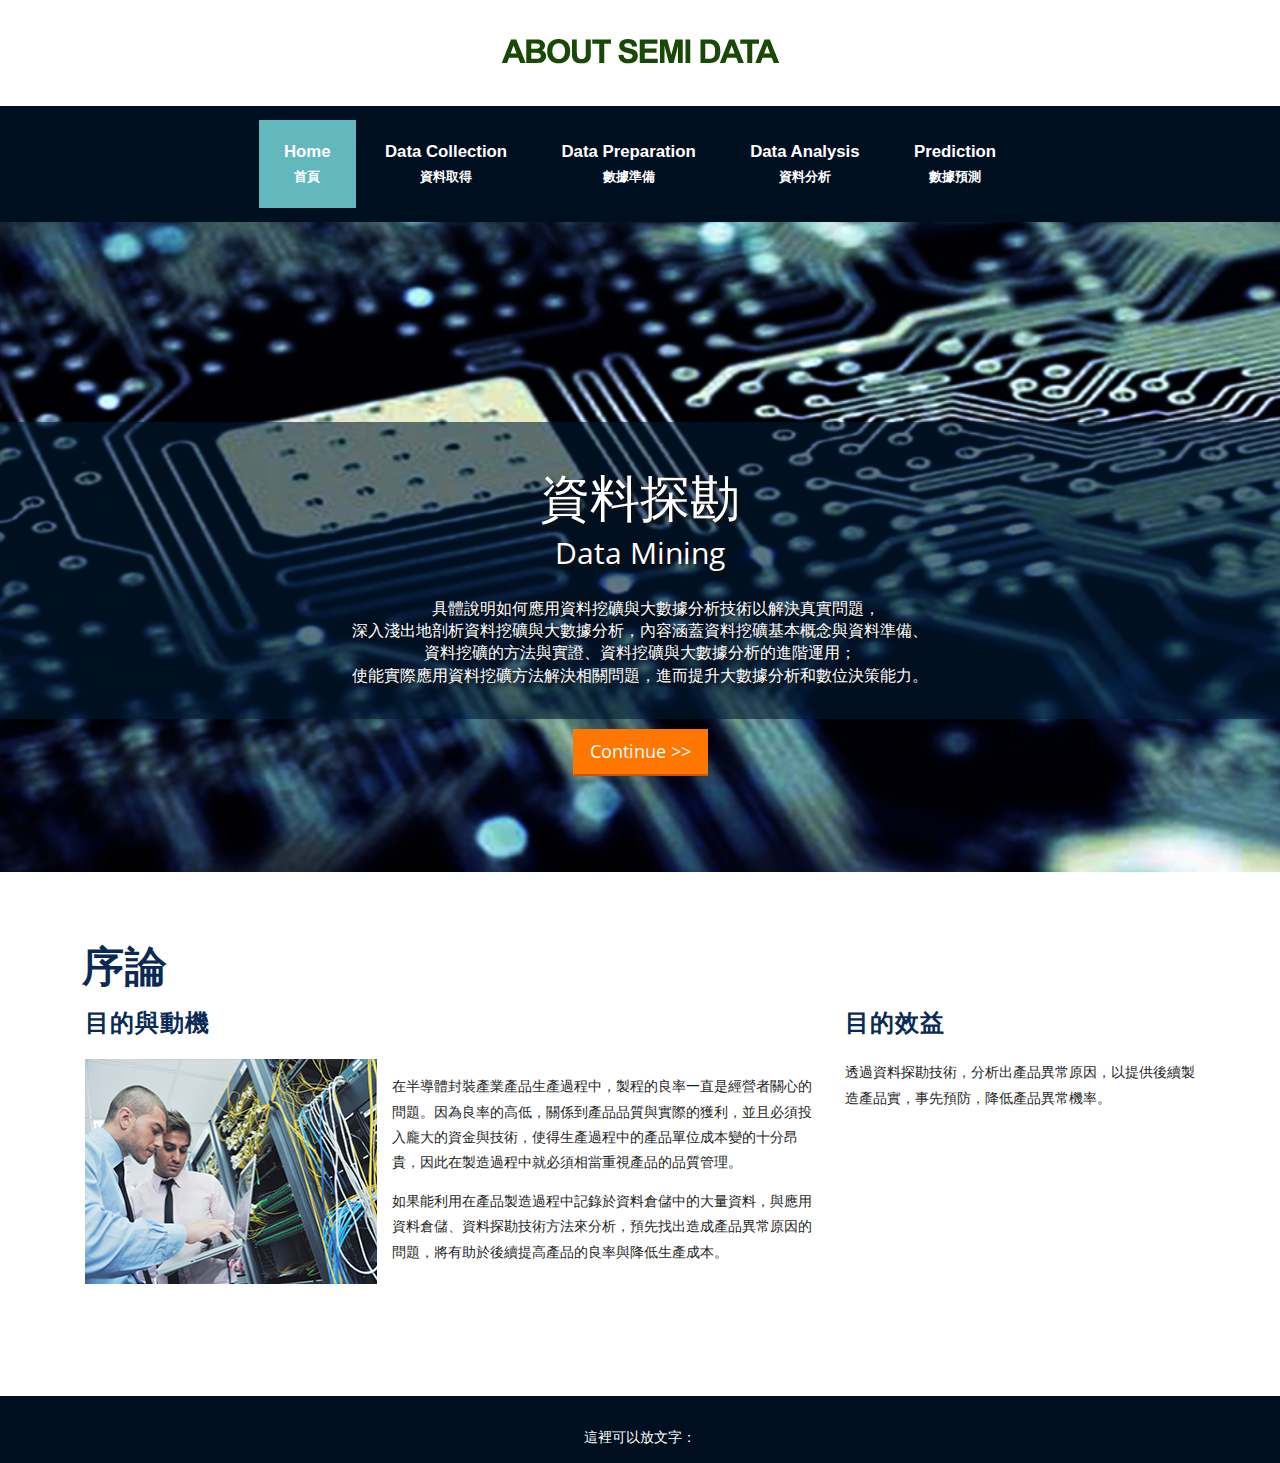
<file: web1/index.html>
<!DOCTYPE HTML>
<html>
<head>
<title>Semi Data Analysis</title>
<link href="css/bootstrap.css" rel="stylesheet" type="text/css" media="all">
<link href="css/style.css" rel="stylesheet" type="text/css" media="all" />
<meta name="viewport" content="width=device-width, initial-scale=1">
<meta http-equiv="Content-Type" content="text/html; charset=utf-8" />
<script type="application/x-javascript"> addEventListener("load", function() { setTimeout(hideURLbar, 0); }, false); function hideURLbar(){ window.scrollTo(0,1); } </script>
<script src="js/jquery.min.js"></script>
<script type="text/javascript" src="js/move-top.js"></script>
<script type="text/javascript" src="js/easing.js"></script>
<!--unknow>
<script type="text/javascript">
			jQuery(document).ready(function($) {
				$(".scroll").click(function(event){		
					event.preventDefault();
					$('html,body').animate({scrollTop:$(this.hash).offset().top},1200);
				});
			});
</script>
<!--unknow>

<!--script toTOP-->
<script type="text/javascript">
 	$(document).ready(function() {
				/*
				var defaults = {
				containerID: 'toTop', // fading element id
				containerHoverID: 'toTopHover', // fading element hover id
				scrollSpeed: 1200,
				easingType: 'linear' 
				};
				*/
	   $().UItoTop({ easingType: 'easeOutQuart' });
	});
</script>
<!--script toTOP-->	

	
</head>

<body>
	
<!-- header -->
<div class="header">
	<div class="logo">
	<a href="index.html"><img src="images/logo.png" class="img-responsive" alt="" /></a>
	</div>
	<div class="head-nav">
		<div class="container">
			<span class="menu">Menu</span>
			<ul class="cl-effect-7">
			<li class="active"><a href="index.html">Home</br><font size="2px">首頁</font></a></li>
			<li><a href="collection.html">Data Collection</br><font size="2px">資料取得</font></a></li>
			<li><a href="preparation.html">Data Preparation</br><font size="2px">數據準備</font></a></li>
			<li><a href="analysis.html">Data Analysis</br><font size="2px">資料分析</font></a></li>
			<li><a href="prediction.html">Prediction</br><font size="2px">數據預測</font></a></li>
			<div class="clearfix"></div>
			</ul>
			</div>
	</div>
		<!-- script-for-nav -->
			<script>
				$( "span.menu" ).click(function() {
				$( ".head-nav ul" ).slideToggle(300, function() {
				// Animation complete.
				});
				});
			</script>
		<!-- script-for-nav -->
        
</div>
<!-- header -->

       
<!-- banner -->
<div class="banner">		
	<div class="header-slider">
		<div class="slider">
            <div class="rslides">
               <p><span style="font-size:50px;">資料探勘</span></br><span style="font-size:30px;">Data Mining</span></br></br> &nbsp;&nbsp;&nbsp;&nbsp;&nbsp;&nbsp;&nbsp;&nbsp;具體說明如何應用資料挖礦與大數據分析技術以解決真實問題，</br>深入淺出地剖析資料挖礦與大數據分析，內容涵蓋資料挖礦基本概念與資料準備、</br>資料挖礦的方法與實證、資料挖礦與大數據分析的進階運用；</br>使能實際應用資料挖礦方法解決相關問題，進而提升大數據分析和數位決策能力。 </br></br></p>
			   <div id="continue"><a class="btn btn-lg btn-orange" href="#hello" role="button">Continue >></a></div>
            </div>        

	    </div>
	</div>
</div>
<!-- banner -->	
	
<!-- hello -->
<div class="hello" id="hello">
	<div class="container">
		<p></p>
		<h3>&nbsp;序論</h3>
		<div class="col-md-8 hello-left">
			<h5>目的與動機</h5>
				<div class="hello-1">
					<img src="images/7.jpg" class="img-responsive" alt="">
				</div>
				<div class="hello-2">
					<p>在半導體封裝產業產品生產過程中，製程的良率一直是經營者關心的問題。因為良率的高低，關係到產品品質與實際的獲利，並且必須投入龐大的資金與技術，使得生產過程中的產品單位成本變的十分昂貴，因此在製造過程中就必須相當重視產品的品質管理。</p><p>如果能利用在產品製造過程中記錄於資料倉儲中的大量資料，與應用資料倉儲、資料探勘技術方法來分析，預先找出造成產品異常原因的問題，將有助於後續提高產品的良率與降低生產成本。</p>
				</div>
				<div class="clearfix"></div>
		</div>
		<div class="col-md-4 hello-right">
			<h5>目的效益</h5>
				<div class="hello-3"></div>
					<p>透過資料探勘技術，分析出產品異常原因，以提供後續製造產品實，事先預防，降低產品異常機率。</p>
				<div class="clearfix"></div>
		</div>
				<div class="clearfix"></div>
	</div>
</div>
<!-- hello -->
<!-- to top -->
<a href="#" id="toTop" style="display: block;">
		<span id="toTopHover" style="opacity: 0;"></span>
		<span id="toTopHover" style="opacity: 0;"></span></a>
<!-- to top -->
<!-- footer -->
<div class="footer">
 	<div class="container">
		<p>這裡可以放文字：</p>
	</div>
</div>
<!-- footer -->
</body>
</html>
</file>
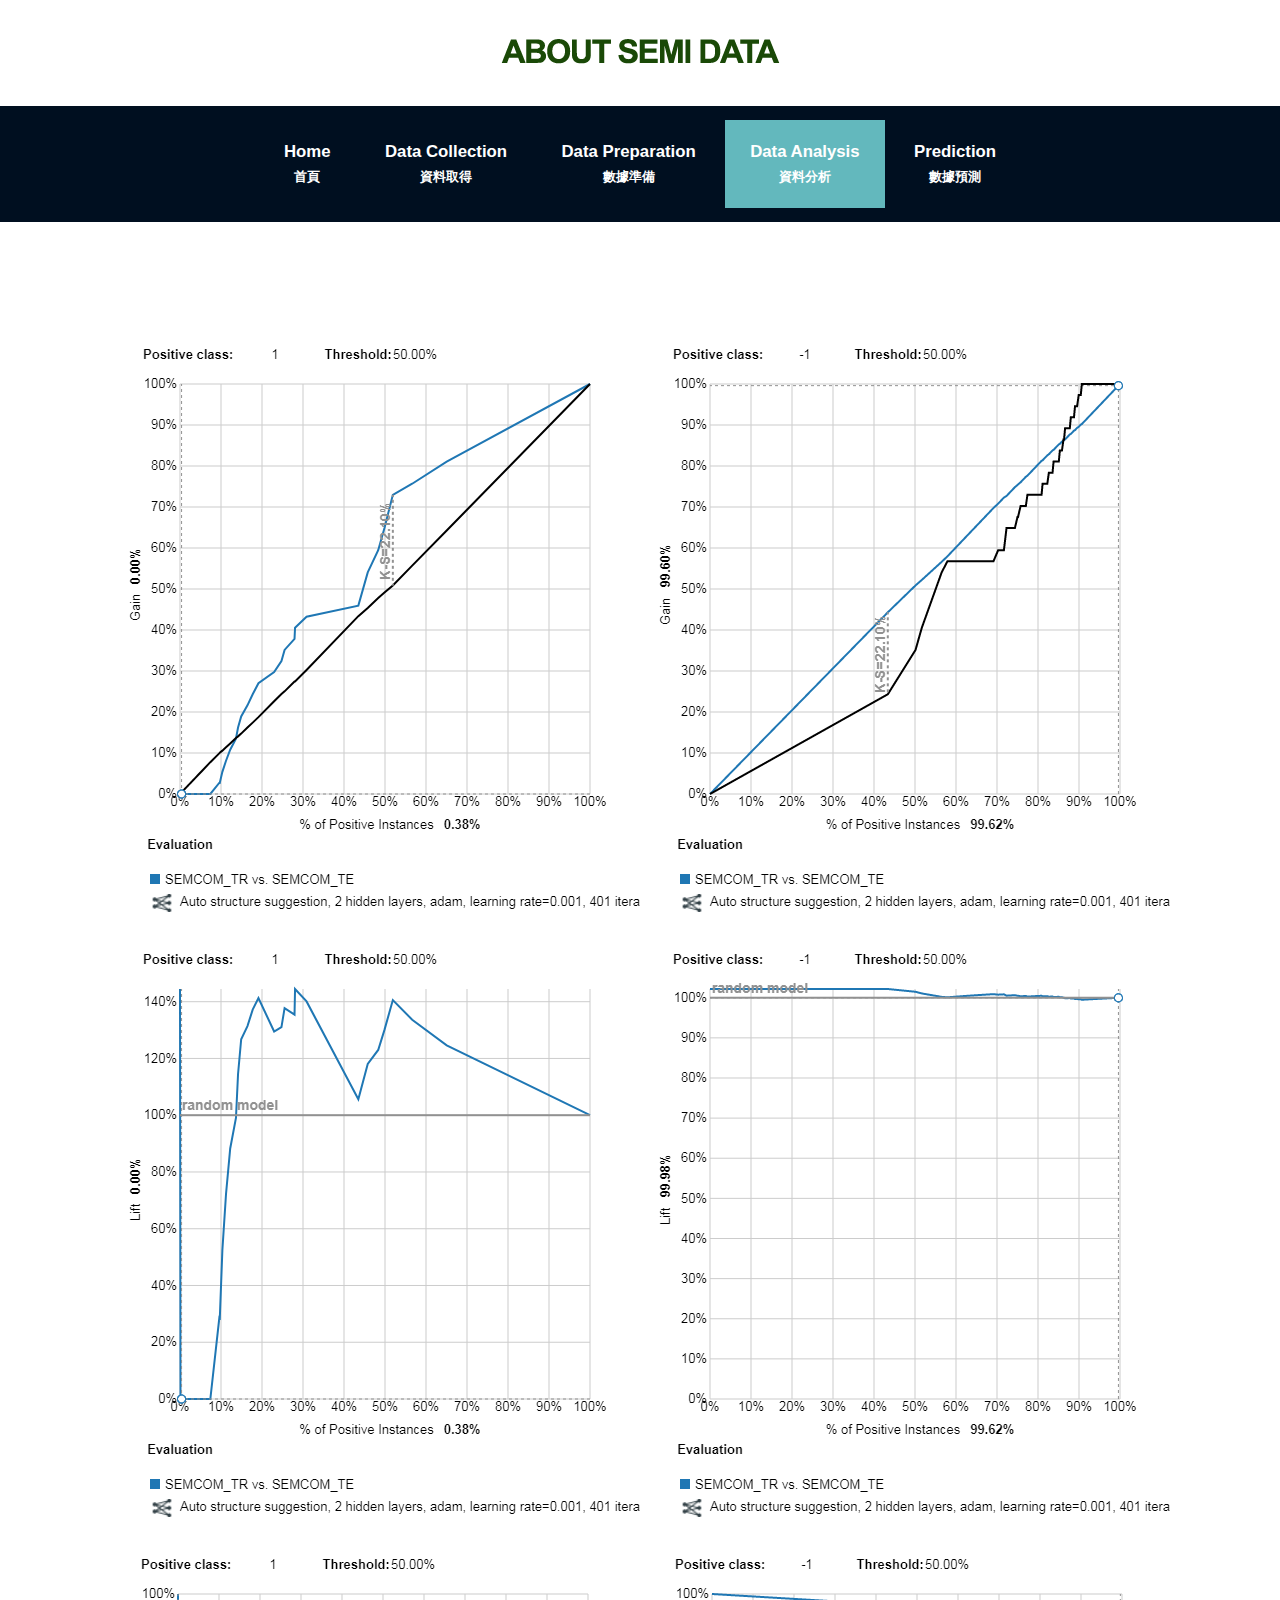
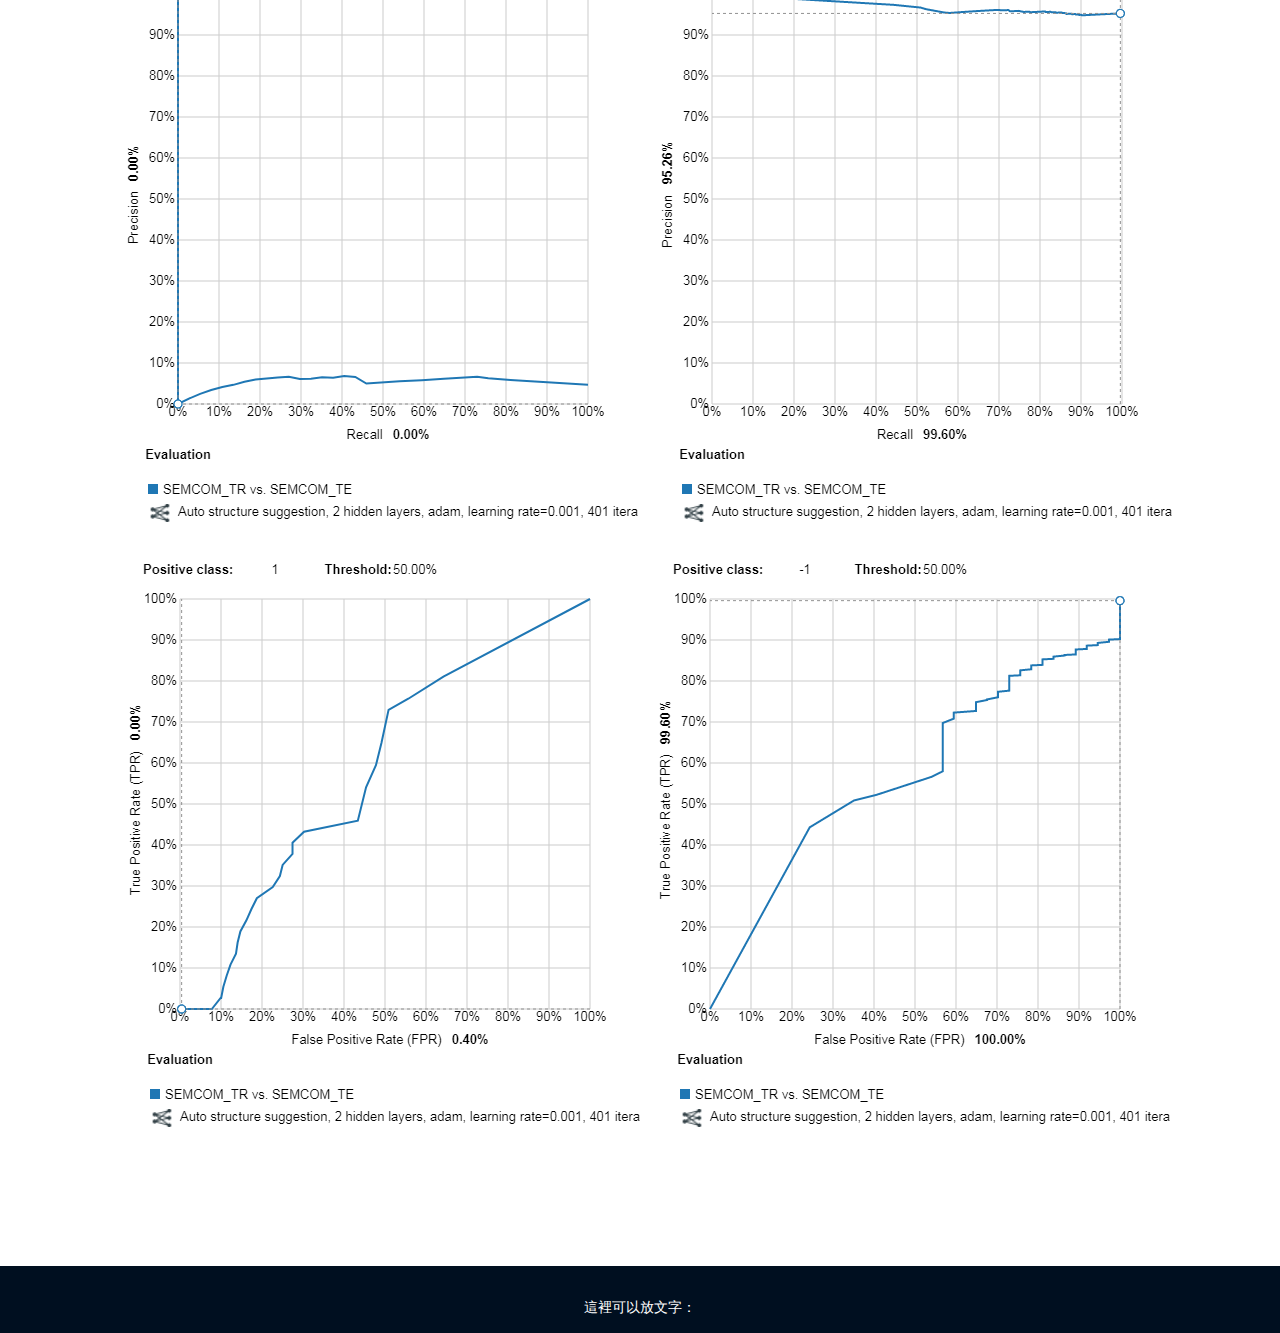
<file: web1/analysis.html>
<!DOCTYPE HTML>
<html>
<head>
<title>Semi Data Analysis</title>
<link href="css/bootstrap.css" rel="stylesheet" type="text/css" media="all">
<link href="css/style.css" rel="stylesheet" type="text/css" media="all" />
<meta name="viewport" content="width=device-width, initial-scale=1">
<meta http-equiv="Content-Type" content="text/html; charset=utf-8" />
<script type="application/x-javascript"> addEventListener("load", function() { setTimeout(hideURLbar, 0); }, false); function hideURLbar(){ window.scrollTo(0,1); } </script>
<script src="js/jquery.min.js"></script>
<script type="text/javascript" src="js/move-top.js"></script>
<script type="text/javascript" src="js/easing.js"></script>
<!--unknow>
<script type="text/javascript">
			jQuery(document).ready(function($) {
				$(".scroll").click(function(event){		
					event.preventDefault();
					$('html,body').animate({scrollTop:$(this.hash).offset().top},1200);
				});
			});
</script>
<!--unknow>

<!--script toTOP-->
<script type="text/javascript">
 	$(document).ready(function() {
				/*
				var defaults = {
				containerID: 'toTop', // fading element id
				containerHoverID: 'toTopHover', // fading element hover id
				scrollSpeed: 1200,
				easingType: 'linear' 
				};
				*/
	   $().UItoTop({ easingType: 'easeOutQuart' });
	});
</script>
<!--script toTOP-->	

	
</head>
<body>
<!-- header -->
<div class="header">
	<div class="logo">
	<a href="index.html"><img src="images/logo.png" class="img-responsive"  alt="" /></a>
	</div>
	<div class="head-nav">
		<div class="container">
			<span class="menu">Menu</span>
			<ul class="cl-effect-7">
			<li><a href="index.html">Home</br><font size="2px">首頁</font></a></li>
			<li><a href="collection.html">Data Collection</br><font size="2px">資料取得</font></a></li>
			<li><a href="preparation.html">Data Preparation</br><font size="2px">數據準備</font></a></li>
			<li class="active"><a href="analysis.html">Data Analysis</br><font size="2px">資料分析</font></a></li>
			<li><a href="prediction.html">Prediction</br><font size="2px">數據預測</font></a></li>
			<div class="clearfix"></div>
			</ul>
		</div>
	</div>
	<!-- script-for-nav -->
	<script>
		$( "span.menu" ).click(function() {
			$( ".head-nav ul" ).slideToggle(300, function() {
			// Animation complete.
			});
		});
	</script>
	<!-- script-for-nav -->
</div>
<!-- header -->

<!-- 404 -->
	<div class="er-4">
		<div class="container">
			<div class="error-404 text-center">
			<div class="error-404 text-center">
		    <img src="images/BigML_Evaluation_59f1a1ed49c4a1032c000107_Gain (1).png" width="530" height="605" alt=""/><img src="images/BigML_Evaluation_59f1a1ed49c4a1032c000107_Gain.png" width="530" height="605" alt=""/><img src="images/BigML_Evaluation_59f1a1ed49c4a1032c000107_Lift (1).png" width="530" height="605" alt=""/><img src="images/BigML_Evaluation_59f1a1ed49c4a1032c000107_Lift.png" width="530" height="605" alt=""/><img src="images/BigML_Evaluation_59f1a1ed49c4a1032c000107_Pr (1).png" width="530" height="605" alt=""/> <img src="images/BigML_Evaluation_59f1a1ed49c4a1032c000107_Pr.png" width="530" height="605" alt=""/><img src="images/BigML_Evaluation_59f1a1ed49c4a1032c000107_Roc (1).png" width="530" height="605" alt=""/><img src="images/BigML_Evaluation_59f1a1ed49c4a1032c000107_Roc.png" width="530" height="605" alt=""/></div>
			</div>
		</div>
	</div>
<!-- 404 -->
<!-- to top -->
<a href="#" id="toTop" style="display: block;">
		<span id="toTopHover" style="opacity: 0;"></span>
		<span id="toTopHover" style="opacity: 0;"></span></a>
<!-- to top -->
<!-- footer -->
<div class="footer">
 	<div class="container">
		<p>這裡可以放文字：</p>
	</div>
</div>
<!-- footer -->
</body>
</html>
</file>
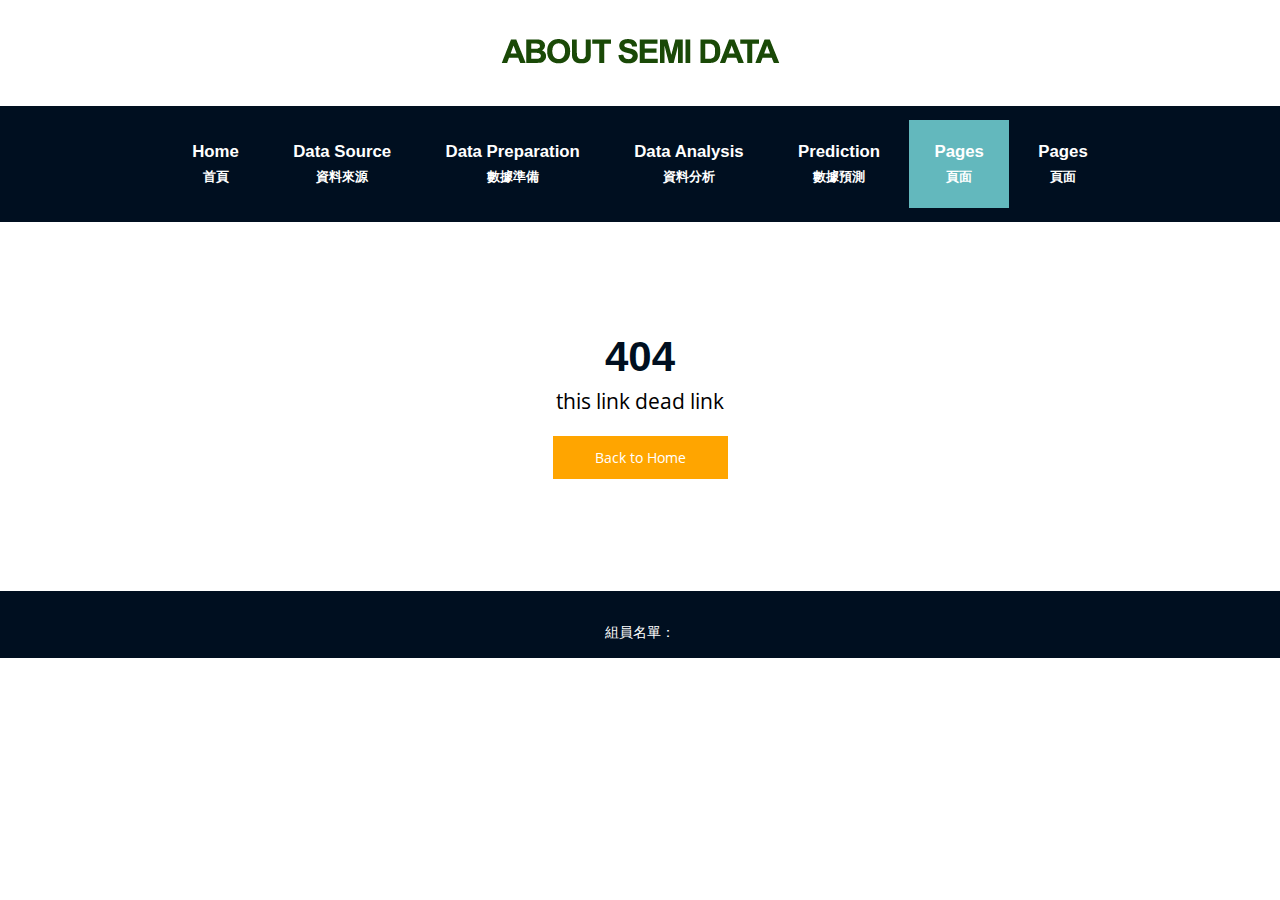
<file: web1/pages.html>
<!DOCTYPE HTML>
<html>
<head>
<title>Semi Data Analysis</title>
<link href="css/bootstrap.css" rel="stylesheet" type="text/css" media="all">
<link href="css/style.css" rel="stylesheet" type="text/css" media="all" />
<meta name="viewport" content="width=device-width, initial-scale=1">
<meta http-equiv="Content-Type" content="text/html; charset=utf-8" />
<script type="application/x-javascript"> addEventListener("load", function() { setTimeout(hideURLbar, 0); }, false); function hideURLbar(){ window.scrollTo(0,1); } </script>
<script type="text/javascript" src="js/jquery.min.js"></script>
<script type="text/javascript" src="js/move-top.js"></script>
<script type="text/javascript" src="js/easing.js"></script>
<!--unknow>
<script type="text/javascript">
			jQuery(document).ready(function($) {
				$(".scroll").click(function(event){		
					event.preventDefault();
					$('html,body').animate({scrollTop:$(this.hash).offset().top},1200);
				});
			});
</script>
<!--unknow>

<!--script toTOP-->
	
<script type="text/javascript">
	
 	$(document).ready(function() {
				/*
				var defaults = {
				containerID: 'toTop', // fading element id
				containerHoverID: 'toTopHover', // fading element hover id
				scrollSpeed: 1200,
				easingType: 'linear' 
				};
				*/
	   $().UItoTop({ easingType: 'easeOutQuart' });
	});
</script>
<!--script toTOP-->	

	
</head>
<body>
<!-- header -->
<div class="header">
	<div class="logo">
	<a href="index.html"><img src="images/logo.png" class="img-responsive"  alt="" /></a>
	</div>
	<div class="head-nav">
		<div class="container">
			<span class="menu">Menu</span>
			<ul class="cl-effect-7">
			<li><a href="index.html">Home</br><font size="2px">首頁</font></a></li>
			<li><a href="source.html">Data Source</br><font size="2px">資料來源</font></a></li>
			<li><a href="preparation.html">Data Preparation</br><font size="2px">數據準備</font></a></li>
			<li><a href="analysis.html">Data Analysis</br><font size="2px">資料分析</font></a></li>
			<li><a href="prediction.html">Prediction</br><font size="2px">數據預測</font></a></li>
			<li class="active"><a href="pages.html">Pages</br><font size="2px">頁面</font></a></li>
			<li><a href="404.html">Pages</br><font size="2px">頁面</font></a></li>
			<div class="clearfix"></div>
			</ul>
		</div>
	</div>
	<!-- script-for-nav -->
	<script>
		$( "span.menu" ).click(function() {
			$( ".head-nav ul" ).slideToggle(300, function() {
			// Animation complete.
			});
		});
	</script>
	<!-- script-for-nav -->
</div>
<!-- header -->

<!-- 404 -->
	<div class="er-4">
		<div class="container">
			<div class="error-404 text-center">
				<h1>404</h1>
				<p>this link dead link</p>
				<a class="b-home" href="index.html">Back to Home</a>
			</div>
		</div>
	</div>
<!-- 404 -->

<!-- footer -->
<div class="footer">
 	<div class="container">
		<p>組員名單：</p>
	</div>
	
<!-- to top -->
<a href="#" id="toTop" style="display: block;">
		<span id="toTopHover" style="opacity: 0;"></span>
		<span id="toTopHover" style="opacity: 0;"></span></a>
<!-- to top -->
	
</div>
<!-- footer -->
</body>
</html>
</file>
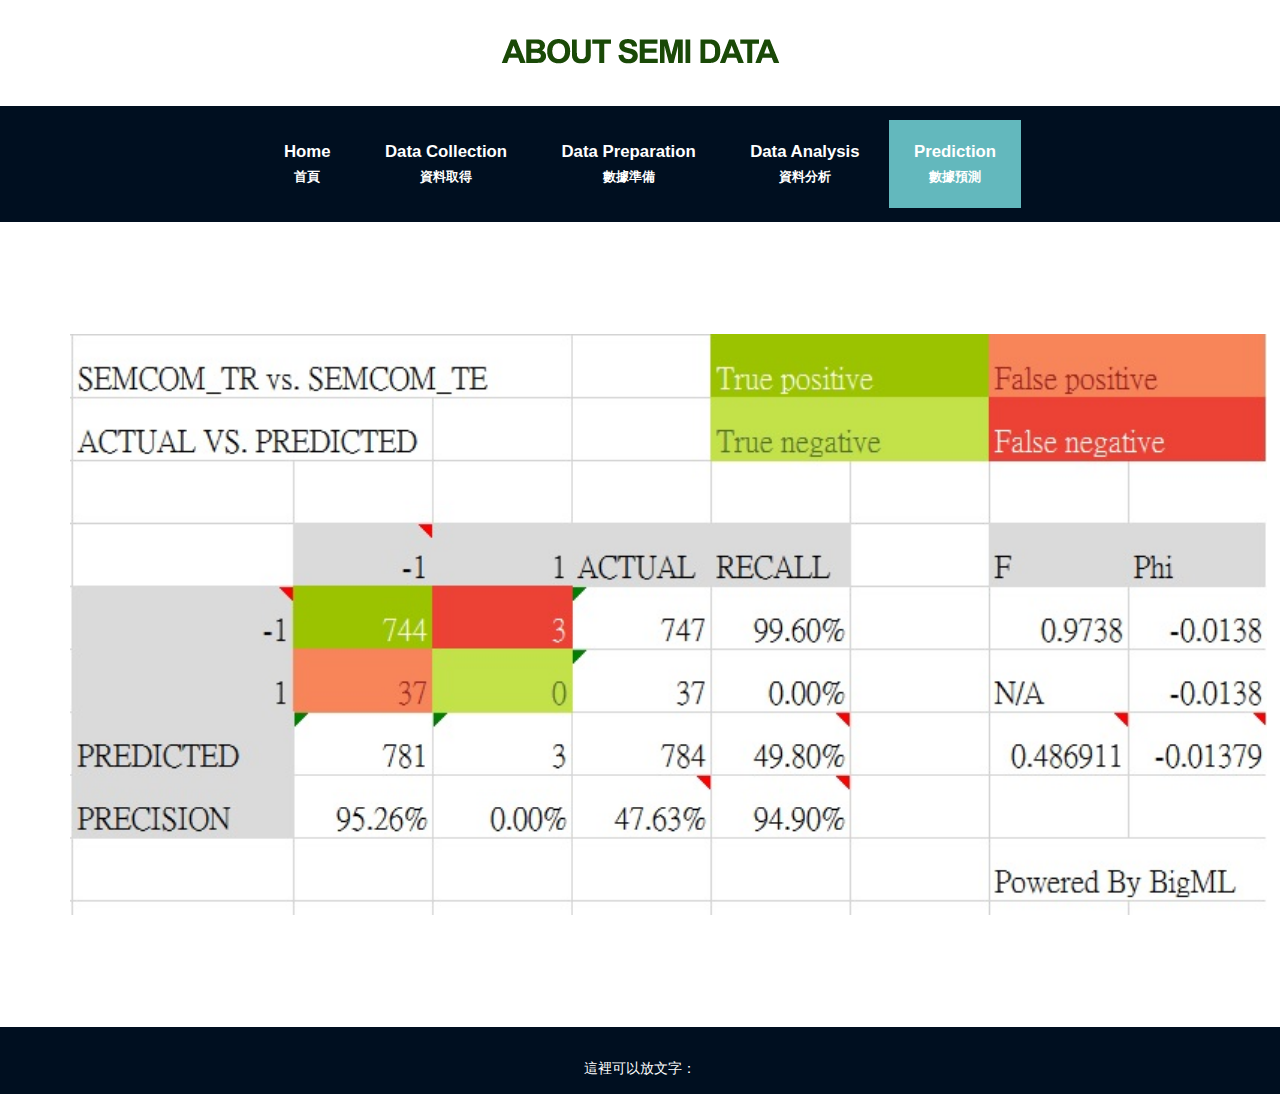
<file: web1/prediction.html>
<!DOCTYPE HTML>
<html>
<head>
<title>Semi Data Analysis</title>
<link href="css/bootstrap.css" rel="stylesheet" type="text/css" media="all">
<link href="css/style.css" rel="stylesheet" type="text/css" media="all" />
<meta name="viewport" content="width=device-width, initial-scale=1">
<meta http-equiv="Content-Type" content="text/html; charset=utf-8" />
<script type="application/x-javascript"> addEventListener("load", function() { setTimeout(hideURLbar, 0); }, false); function hideURLbar(){ window.scrollTo(0,1); } </script>
<script src="js/jquery.min.js"></script>
<script type="text/javascript" src="js/move-top.js"></script>
<script type="text/javascript" src="js/easing.js"></script>
<!--unknow>
<script type="text/javascript">
			jQuery(document).ready(function($) {
				$(".scroll").click(function(event){		
					event.preventDefault();
					$('html,body').animate({scrollTop:$(this.hash).offset().top},1200);
				});
			});
</script>
<!--unknow>

<!--script toTOP-->
<script type="text/javascript">
 	$(document).ready(function() {
				/*
				var defaults = {
				containerID: 'toTop', // fading element id
				containerHoverID: 'toTopHover', // fading element hover id
				scrollSpeed: 1200,
				easingType: 'linear' 
				};
				*/
	   $().UItoTop({ easingType: 'easeOutQuart' });
	});
</script>
<!--script toTOP-->	

	
</head>
<body>
<!-- header -->
<div class="header">
	<div class="logo">
	<a href="index.html"><img src="images/logo.png" class="img-responsive"  alt="" /></a>
	</div>
	<div class="head-nav">
		<div class="container">
			<span class="menu">Menu</span>
			<ul class="cl-effect-7">
			<li><a href="index.html">Home</br><font size="2px">首頁</font></a></li>
			<li><a href="collection.html">Data Collection</br><font size="2px">資料取得</font></a></li>
			<li><a href="preparation.html">Data Preparation</br><font size="2px">數據準備</font></a></li>
			<li><a href="analysis.html">Data Analysis</br><font size="2px">資料分析</font></a></li>
			<li class="active"><a href="prediction.html">Prediction</br><font size="2px">數據預測</font></a></li>
			<div class="clearfix"></div>
			</ul>
		</div>
	</div>
	<!-- script-for-nav -->
	<script>
		$( "span.menu" ).click(function() {
			$( ".head-nav ul" ).slideToggle(300, function() {
			// Animation complete.
			});
		});
	</script>
	<!-- script-for-nav -->
</div>
<!-- header -->

<!-- 404 -->
	<div class="er-4">
		<div class="container">
			<div class="error-404 text-center">
	        <img src="bigml1.jpg" width="105%" height="105%" alt=""/></div>
		</div>
	</div>
<!-- 404 -->
<!-- to top -->
<a href="#" id="toTop" style="display: block;">
		<span id="toTopHover" style="opacity: 0;"></span>
		<span id="toTopHover" style="opacity: 0;"></span></a>
<!-- to top -->
<!-- footer -->
<div class="footer">
 	<div class="container">
		<p>這裡可以放文字：</p>
	</div>
</div>
<!-- footer -->
</body>
</html>
</file>
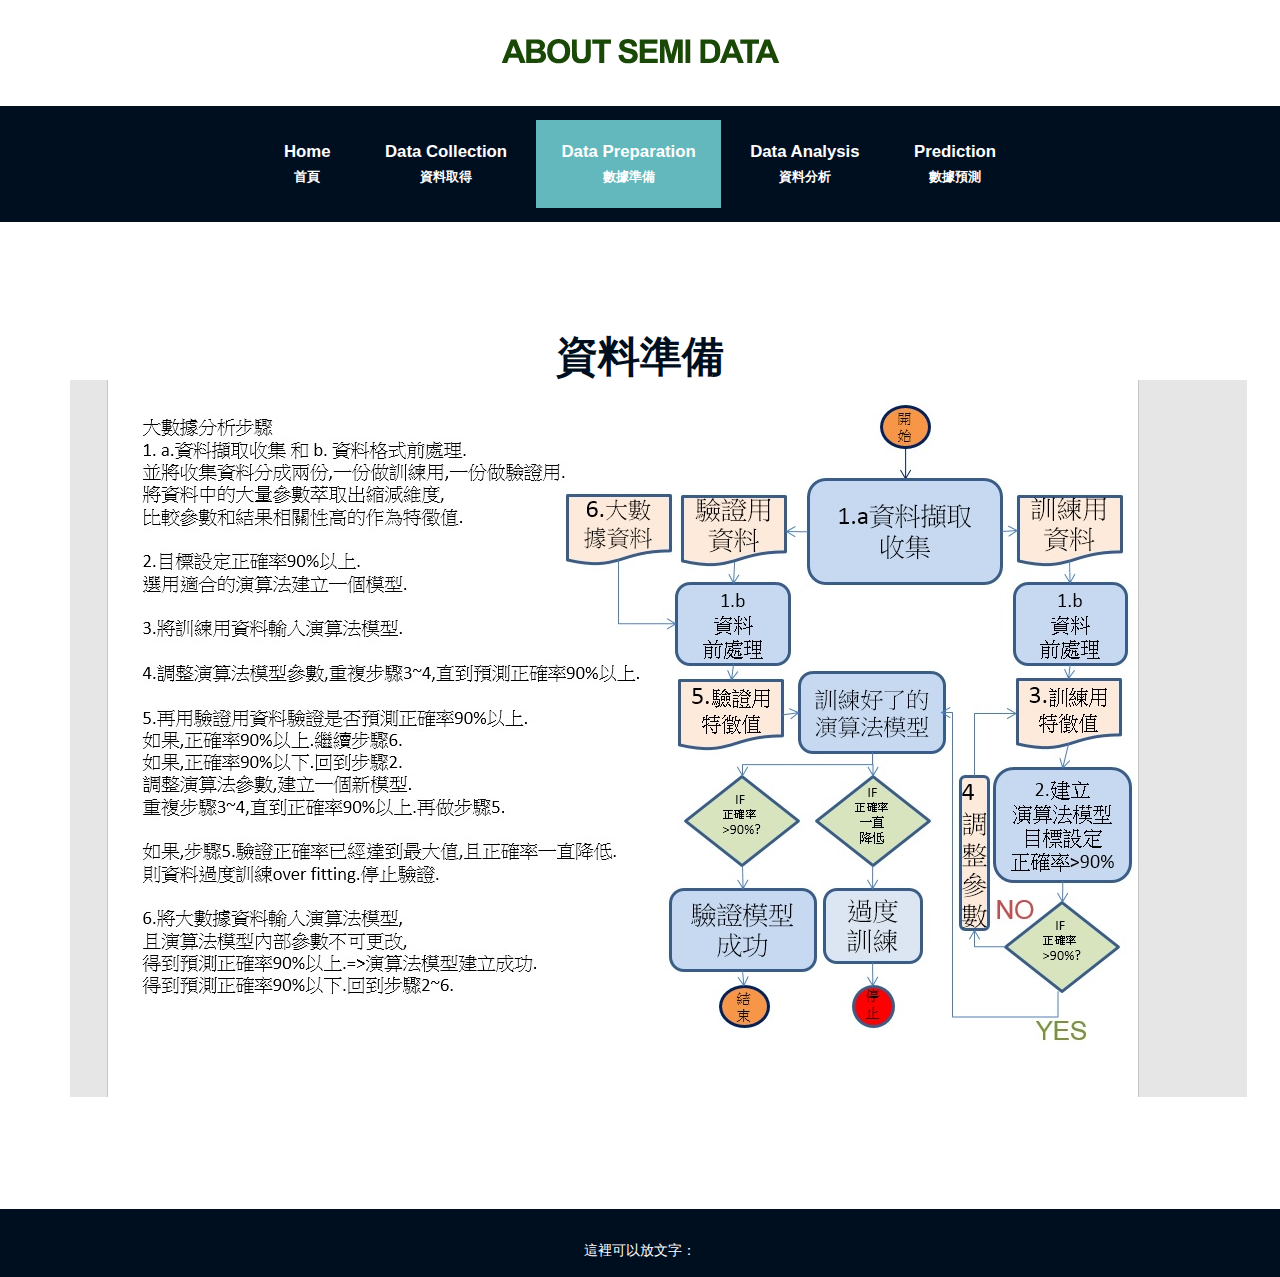
<file: web1/preparation.html>
<!DOCTYPE HTML>
<html>
<head>
<title>Semi Data Analysis</title>
<link href="css/bootstrap.css" rel="stylesheet" type="text/css" media="all">
<link href="css/style.css" rel="stylesheet" type="text/css" media="all" />
<meta name="viewport" content="width=device-width, initial-scale=1">
<meta http-equiv="Content-Type" content="text/html; charset=utf-8" />
<script type="application/x-javascript"> addEventListener("load", function() { setTimeout(hideURLbar, 0); }, false); function hideURLbar(){ window.scrollTo(0,1); } </script>
<script src="js/jquery.min.js"></script>
<script type="text/javascript" src="js/move-top.js"></script>
<script type="text/javascript" src="js/easing.js"></script>
<!--unknow>
<script type="text/javascript">
			jQuery(document).ready(function($) {
				$(".scroll").click(function(event){		
					event.preventDefault();
					$('html,body').animate({scrollTop:$(this.hash).offset().top},1200);
				});
			});
</script>
<!--unknow>

<!--script toTOP-->
<script type="text/javascript">
 	$(document).ready(function() {
				/*
				var defaults = {
				containerID: 'toTop', // fading element id
				containerHoverID: 'toTopHover', // fading element hover id
				scrollSpeed: 1200,
				easingType: 'linear' 
				};
				*/
	   $().UItoTop({ easingType: 'easeOutQuart' });
	});
</script>
<!--script toTOP-->	

	
</head>
<body>
<!-- header -->
<div class="header">
	<div class="logo">
	<a href="index.html"><img src="images/logo.png" class="img-responsive"  alt="" /></a>
	</div>
	<div class="head-nav">
		<div class="container">
			<span class="menu">Menu</span>
			<ul class="cl-effect-7">
			<li><a href="index.html">Home</br><font size="2px">首頁</font></a></li>
			<li><a href="collection.html">Data Collection</br><font size="2px">資料取得</font></a></li>
			<li class="active"><a href="preparation.html">Data Preparation</br><font size="2px">數據準備</font></a></li>
			<li><a href="analysis.html">Data Analysis</br><font size="2px">資料分析</font></a></li>
			<li><a href="prediction.html">Prediction</br><font size="2px">數據預測</font></a></li>
			<div class="clearfix"></div>
			</ul>
		</div>
	</div>
	<!-- script-for-nav -->
	<script>
		$( "span.menu" ).click(function() {
			$( ".head-nav ul" ).slideToggle(300, function() {
			// Animation complete.
			});
		});
	</script>
	<!-- script-for-nav -->
</div>
<!-- header -->

<!-- 404 -->
	<div class="er-4">
		<div class="container">
			<div class="error-404 text-center">
				<h1><span style="font-family:Microsoft JhengHei;">資料準備</span></h1>
				<img src="001.jpg" width="1177" height="717" alt=""/>
				
			</div>
		</div>
	</div>
<!-- 404 -->
<!-- to top -->
<a href="#" id="toTop" style="display: block;">
		<span id="toTopHover" style="opacity: 0;"></span>
		<span id="toTopHover" style="opacity: 0;"></span></a>
<!-- to top -->
<!-- footer -->
<div class="footer">
 	<div class="container">
		<p>這裡可以放文字：</p>
	</div>
</div>
<!-- footer -->
</body>
</html>
</file>
<file: web1/css/style.css>
h4, h5, h6,
h1, h2, h3 {margin-top: 0;}
ul, ol {margin: 0;}
p {margin: 0;}
html,body{
	font-family: OpenSans-Regular,Microsoft JhengHei;
}
@font-face{
   font-family: Overlock-Regular;
    src: url(../fonts/Overlock-Regular.ttf) format('truetype');
}
@font-face{
   font-family: OpenSans-Regular;
    src: url(../fonts/OpenSans-Regular.ttf) format('truetype');
}
body a{
    transition:0.5s all;
	-webkit-transition:0.5s all;
	-moz-transition:0.5s all;
	-o-transition:0.5s all;
	-ms-transition:0.5s all;
}
span.menu {
  display: none;
}
.header {
   text-align: center;
  padding: 2em 0 0;
}
.head-nav ul li a {
  display: inline-block;
  color: #fff;
  text-decoration: none;
  font-size: 1.2em;
  font-weight: 700;
  font-family:sans-serif, Microsoft JhengHei;
  padding: 1.2em 1.5em;
}
.head-nav {
  background: #000F20;
  padding: 1em 0;
  margin: 2em 0 0;
}
.head-nav ul{
	padding:0;
	margin: 0;
}
.head-nav ul li {
	display: inline-block;
	
}
.head-nav ul li a:hover, .head-nav ul li.active a {
  font-family:sans-serif, Microsoft JhengHei;
  color: #fff;
  background:#63b8bd;
}
.banner img {
  width: 100%;
}
.hello {
  padding: 4em 0 8em 0;
}
.hello-1 {
  float: left;
  width: 40%;
}
.hello-2 {
  float: right;
  width: 58%;
}
.hello-3 {
  float: left;
  width: 50%;
  margin-right: 3%;
}
.hello h4 {
  color: #63B8BD;
  font-size: 1.5em;
  margin: 0;
  font-weight: 700;
  letter-spacing: 1px;
}
.hello h3 {
  font-size: 3em;
  color: #0A2A56;
  margin: 0 0 0.5em;
  text-align: left;
  font-weight: 700;
  letter-spacing: 1px;
}
.hello h5 {
  color: #0A2A56;
  font-size: 1.7em;
  margin: 0 0 1em;
  font-weight: 700;
  letter-spacing: 1px;
}
.hello p {
  font-size: 1em;
  color: #1F1F1F;
  line-height: 1.8em;
  margin: 1em 0;
  }


/*--- slider-css --*/
.btn-orange {
    background-color: #ff7600;
    border-bottom:2px solid #d35400;
    -webkit-border-radius: 0;
    -moz-border-radius: 0;
    border-radius: 0;
    color:#ffffff;
}

.slider {
	position: relative;
	color: #ffffff;
	text-align: center;
	text-width: 80px;
	
}
  
.rslides {
    
	 padding-top: 200px;
	 padding-bottom: 20px;
     right: 20%;
     left: 20%;
}
.rslides p {
		padding-top: 40px;
    	padding-bottom: 10px;
		margin-bottom: 10px;
        line-height: 1.4;
        font-size: 16px;
		text-shadow: 3px 3px 3px #111111;
		background: rgba(0%,10%,20%,0.6);
    }
.carousel-caption {
  position: absolute;
  right: 15%;
  bottom: 20px;
  left: 15%;
  z-index: 10;
  padding-top: 20px;
  padding-bottom: 20px;
  color: #ffffff;
  text-align: center;
  text-shadow: 0 1px 2px rgba(0, 0, 0, 0.6);
}


.rslides {
  background: url('../images/5.jpg') no-repeat center center fixed;
    -webkit-background-size: cover;
    -moz-background-size: cover;
    -o-background-size: cover;
    background-size: cover;
    overflow-x: hidden;
    margin-bottom:0;
    height: 650px;
}



.footer {
  background-color: #000F20;
  padding: 1em 0;
  text-align: center;
}
.footer h3 {
  font-size: 1.7em;
  color: #fff;
  margin: 0 0 1em;
  font-weight: 700;
  font-family: Overlock-Regular;
  letter-spacing: 1px;
}
.footer li a{
	color:#92F9FF;
	font-size:1em;
	line-height:1.8em;
	text-decoration:none;
}
.footer li a:hover{
	color: #2f3337;
}
.footer-left li {
  display: block;
  font-size: 1em;
  color: #92F9FF;
  line-height: 1.8em;
}
.soci ul {
  padding: 0;
}
.footer p {
  color: #fff;
  font-size: 1em;
  line-height: 1.8em;
  margin: 1em 0 0;
}
.footer p a{
  color: #fff;
  text-decoration:none;
}
.footer p a:hover{
  color: #F54785;
}


#toTop {
	display: none;
	text-decoration: none;
	position: fixed;
	bottom: 20px;
	right: 20px;
	overflow: hidden;
	width: 100px;
	height: 90px;
	border: none;
	text-indent: 100%;
	background: url(../images/arrow.1.png) no-repeat 0px 0px;
}
#toTop:hover{
	outline: none;
}

/*--404--*/
.error-404 h1 {
  font-size: 3em;
  font-weight: 700;
  color:#000F20;
  margin: 0;
  padding: 0;
  text-transform: uppercase;
  font-family: sans-serif;
}
.error-404 p {
	line-height: 2em;
	color: #000;
	margin: 0;
	font-size: 1.5em;
}
a.b-home {
  background:orange;
  padding: 0.8em 3em;
  display: inline-block;
  color: #FFF;
  text-decoration: none;
  margin-top: 1em;
}
a.b-home:hover {
  background: #63b8bd;
  color: #fff;
}
.er-4 {
  padding: 8em 0px;
}

/*-- responsive-mediaquries --*/
@media(max-width:1024px){
.caption {
	width: 100%;
	left: 0%;
}
}
@media(max-width:768px){
.callbacks_nav {
	  	
}
}
@media(max-width:640px){
.callbacks_tabs a:after {
	height: 0px;
	width: 0px;
}
.caption p {
  font-size: 1em;
  margin: 0.5em 0 0;
  line-height: 1.5em;
}
}

@media(max-width:320px){
.callbacks_nav {
	
}
.caption p{
	margin:0.2em 0;
}
.callbacks_tabs a:after {
	height:0px;
	width: 0px;
}
ul.callbacks_tabs.callbacks1_tabs {
	
	left: 0px;
}
.callbacks_nav {
	margin-top: -90px;
}
}


/*--responsive design--*/
@media (max-width:1024px){
.hello h3 {
  font-size: 2em;
}
.hello h4 {
  font-size: 1.2em;
}
.error-404 h1 {
	font-size: 2em;
}
.main {
	padding: 10em 0px;
}
}
/*--responsive design--*/
@media (max-width:768px){
.head-nav ul li{
	display:block;
	float:none;
}
.head-nav ul li a{
	border-right:none;
	color:#fff;
	font-size:1em;
	display: block;
	  padding: 0.5em 0em;
}
.head-nav ul{
	position: absolute;
	margin: 0  auto;
	padding: 2% 0;
	z-index: 999;
	width: 100%;
	display: none;
	text-align: center;
	background:#275669;
	top:9em;
	left:0;
	z-index: 9999;
}
.head-nav span.menu {
  display: block;
  text-align: center;
  padding: 0.5em;
}
.head-nav {
  margin: 1em 0 0;
}
.header {
  text-align: center;
  padding: 1.5em 0 0;
}
 span.menu{
	display:block;
	color:#fff;
	font-size:1.3em;
	text-transform:uppercase;
	text-align:right;
	cursor:pointer;
}
.head-nav ul li a:hover, .head-nav ul li.active a {
  color: #000F20;
  background:none;
}
.hello {
  padding: 2em 0;
}
.hello-right {
  margin: 2em 0 0;
}
.footer-left {
  float: left;
  width: 24%;
  padding: 0 5px;
}
.soci {
  float: left;
  width: 27%;
}
.soci li {
  display: inline-block;
  margin: 0 0.2em;
}
.footer {
  padding: 2em 0;
}
.main {
	padding: 10em 0px;
}
.error-404 h1 {
	font-size: 1.8em;
}
.error-404 p {
	font-size: 1.1em;
}
.label {
  padding: .2em .4em 0.2em;
}

}
/*--responsive design--*/
@media (max-width:640px){
.hello h3 {
  font-size: 1.7em;
}
.hello h5 {
  font-size: 1.4em;
}
.hello p {
  font-size: 1em;
}
.footer h3 {
  font-size: 1.5em;
}
.soci li {
  display: inline-block;
  margin: 0 0.5em;
}
.footer-left li {
  font-size: 0.9em;
}
.footer p {
  font-size: 0.9em;
  text-align: center;
}
.error-404 h1 {
	font-size: 1.4em;
}
.main {
	padding: 7em 0px;
}
}
/*--responsive design--*/
@media (max-width:480px){
.hello h3 {
  font-size: 1.5em;
}
.hello h5 {
  font-size: 1.3em;
}
.hello h4 {
  font-size: 1.1em;
}
.hello-1 {
  float: none;
  width: 100%;
  text-align: center;
}
.hello-2 {
  float: none;
  width: 100%;
  margin: 1em 0 0;
}
.footer-left {
  float: left;
  width: 50%;
  padding: 0 5px;
    margin: 1em 0 0;
}
.soci {
  float: left;
  width: 50%;
  margin: 1em 0 0;
}
.soci li {
  display: inline-block;
  margin: 0 0.2em;
}
.footer {
  padding: 1em 0;
}
div#breadcrumb_wrapper h3 {
  font-size: 1.4em;
  margin-bottom: 2px;
}
a.b-home {
	padding: 0.6em 2em;
	font-size: 0.875em;
}
.error-404 p {
	font-size: 1em;
}
.error-404 h1 {
	font-size: 1.2em;
}
.main {
	padding: 6em 0px;
}
}
/*--responsive design--*/
@media (max-width:320px){
.hello p {
  font-size: 0.875em;
}
.hello h4 {
  font-size: 1.1em;
  line-height: 1.4em;
}
.hello-right {
  margin: 1em 0 0;
}
.hello-3 {
  float: none;
  width: 100%;
  margin-right: 0;
  margin-bottom: 0.5em;
}
.hello {
  font-family: Microsoft JhengHei;
  padding: 2em 0 1em;
}
.soci {
  float: none;
  width: 100%;
  margin: 1em 0 ;
    padding: 0 5px;
}
.footer h3 {
  margin:0 0 0.5em;
}
.footer p {
  font-size: 0.875em;
}
.error-404 h1 {
	font-size: 1em;
}
a.b-home {
	font-size: 0.8125em;
}
.logo img {
  width: 100%;
}
.head-nav ul {
  top: 7.95em;
}
.er-4 {
  padding: 9em 0px;
}
}
</file>
